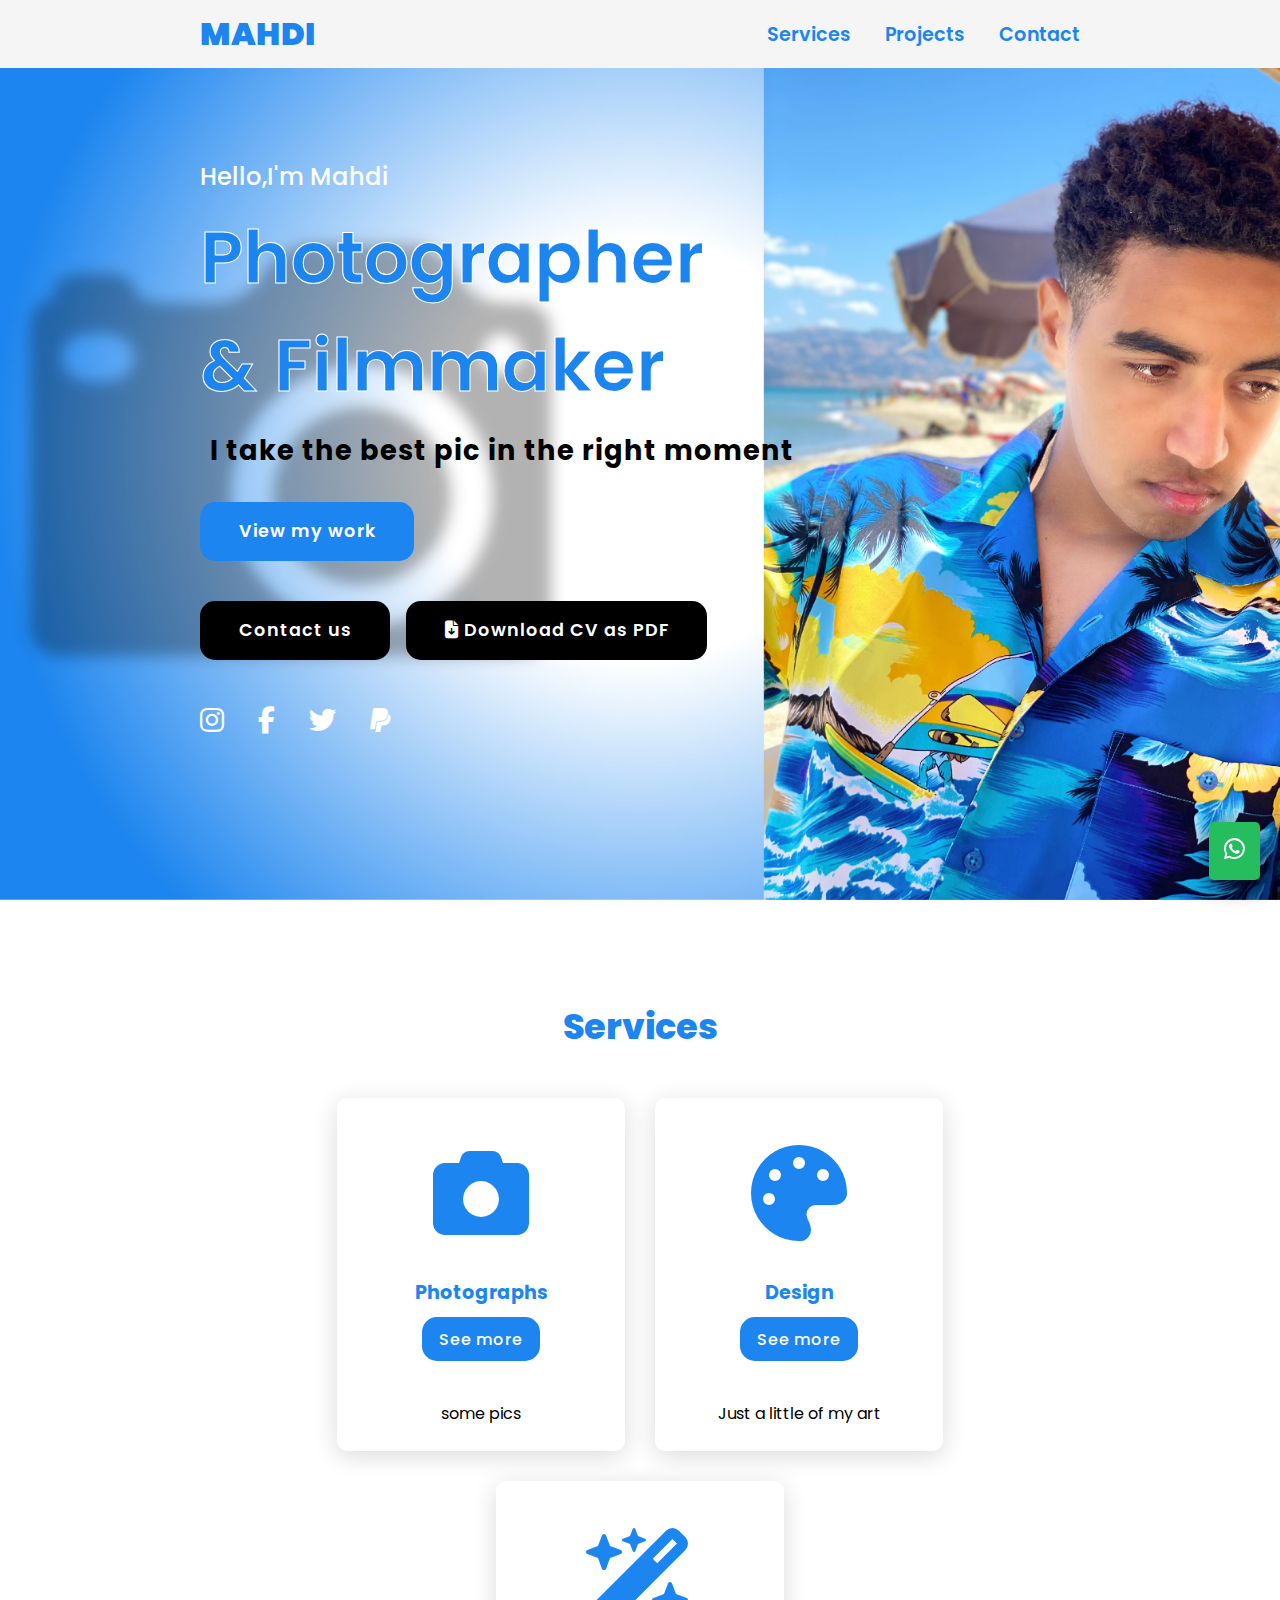
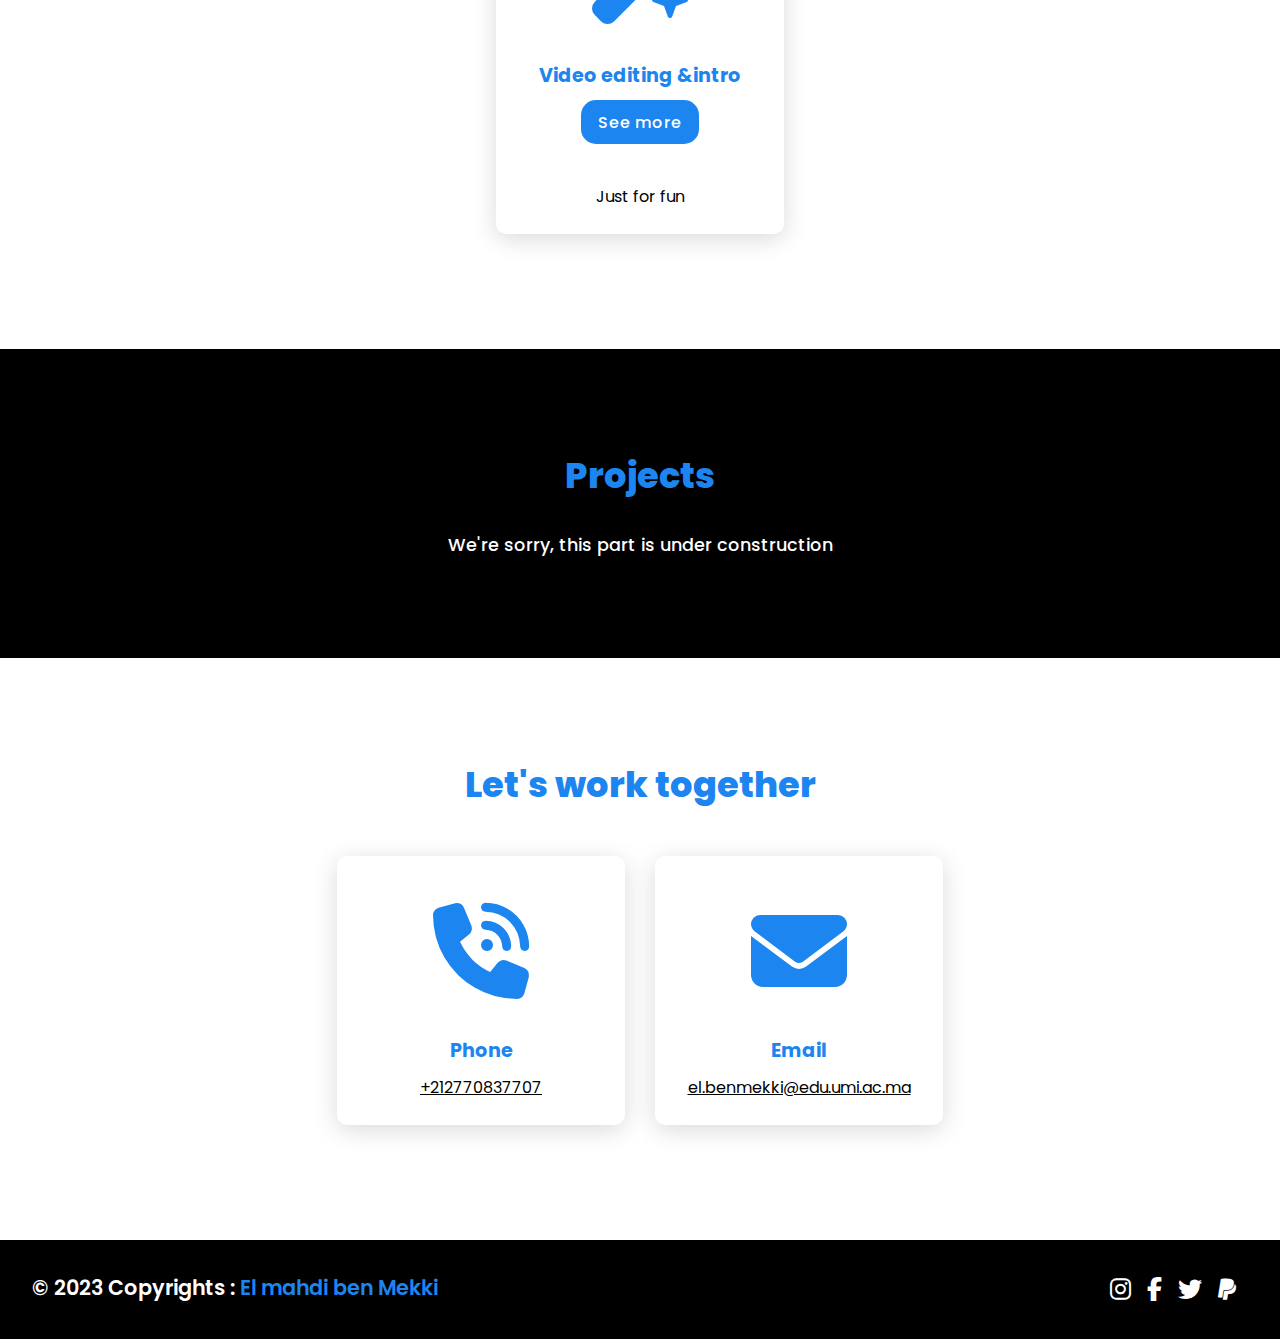
<file: index.html>
<!DOCTYPE html>
<html lang="en">
<head>
    <meta charset="UTF-8">
    <meta http-equiv="X-UA-Compatible" content="IE=edge">
    <meta name="viewport" content="width= , initial-scale=1.0">
    <link rel="stylesheet" href="https://cdnjs.cloudflare.com/ajax/libs/font-awesome/6.3.0/css/all.css">
    <link rel="stylesheet" href="style.css">
    <title>El mahdi Ben Mekki</title>
  
</head>
</head>
<body>

    <header>
        <a href="#" class="logo">MAHDI</a>
        <nav class="navigation"> 
            <a href="#services">Services</a>
            <a href="#projects">Projects</a>
            <a href="#contact">Contact</a>
        </nav>
    </header >
    

    <section class="main">
        <div>
            <h2>Hello,I'm Mahdi <br><span>Photographer <br>
            & Filmmaker</span></h2>
            <h3>I take the best pic in the right moment </h3>
            <a href="#services" class="main-btn">View my work</a> <br>
            <a href="./submit" class="main-btn2">Contact us</a>
            <a href="El mahdi_Ben mekki_CV.pdf" download class="main-btn2">
                <i class="fa-solid fa-file-arrow-down"></i> Download CV as PDF </a>

            <div class="social-icons">
                <a href="https://www.instagram.com/thisisoden/"><i class="fa-brands fa-instagram"></i></a>
                <a href="https://www.facebook.com/profile.php?id=100008016195055"><i class="fa-brands fa-facebook-f"></i></a>
                <a href="https://twitter.com/elmahdibenmekki"><i class="fa-brands fa-twitter"></i></a>
                <a href="https://www.paypal.com/paypalme/elmahdibenmekki"><i class="fa-brands fa-paypal"></i></a>
               
          
       

            </div>

        </div> 
    </section>

    <a href="https://wa.me/212770837707" class="whatsapp-button" target="_blank"> 
        <i id="whatsappicon" class="fa-brands fa-whatsapp"></i>

    </a>

    <section class="cards" id="services">
            <h2 class="title">Services</h2>
            <div class="content">
                <div class="card">
                    <div class="icon">
                        <i class="fa-solid fa-camera"></i>
                    </div>
                    <div class="info">
                        <h3>Photographs</h3>
                        <div class="see">
                            <a href="./photographs"> <span>See more</span> </a>
                        </div>
                        <p>some pics</p>

                    </div>
            </div>
            <div class="card">
                <div class="icon">
                    <i class="fa-solid fa-palette"></i>
                </div>
                <div class="info">
                    <h3>Design</h3>
                    <div class="see">
                        <a href="./design"> <span>See more</span> </a>
                    </div>
                    <p>Just a little of my art</p>

                </div>
        </div>
        <div class="card">
            <div class="icon">
                <i class="fa-solid fa-wand-magic-sparkles"></i>
            </div>
            <div class="info">
                <h3>Video editing &intro</h3>
                <div class="see">
                    <a href="./videos"> <span>See more</span> </a>
                </div>
                <p>Just for fun</p>

            </div>
    </div>
      

            </div>  
    </section>

    <section class="projects" id="projects">
        <h2 class="title">Projects</h2>
        <p class="sorry">We're sorry, this part is under construction</p>
       

    </section>

    <section class="cardscontact" id="contact">
        <h2 class="title">Let's work together</h2 >

        <div class="allcards">

            <div   class="card">
                <div class="icon">
                    <i class="fa-solid fa-phone-volume"></i>
                </div>
                <div class="info">
                    <h3>Phone</h3>
                    <a href="tel:+212770837707"><p>+212770837707</p></a>
              
                    
                </div>
            </div>
            
            <div class="card"> 
                <div class="icon">
                    <i class="fa-solid fa-envelope"></i>
                </div>
                <div class="info">
                    <h3>Email</h3>
                    <a href="mailto:el.benmekki@edu.umi.ac.ma"><p>el.benmekki@edu.umi.ac.ma</p></a>

                    
                </div>
            </div>
        </div>
  
    </section>

<footer class="footer">
    <p class="footer-title">© 2023   Copyrights :<span> El mahdi ben Mekki</span></p>
        <div class="social-icons">
            <a href="https://www.instagram.com/thisisoden/"><i class="fa-brands fa-instagram"></i></a>
            <a href="https://www.facebook.com/profile.php?id=100008016195055"><i class="fa-brands fa-facebook-f"></i></a>
            <a href="https://twitter.com/elmahdibenmekki"><i class="fa-brands fa-twitter"></i></a>
            <a href="https://www.paypal.com/paypalme/elmahdibenmekki"><i class="fa-brands fa-paypal"></i></a>
      

        </div>


</footer>
 

    
</body>
</html>
</file>
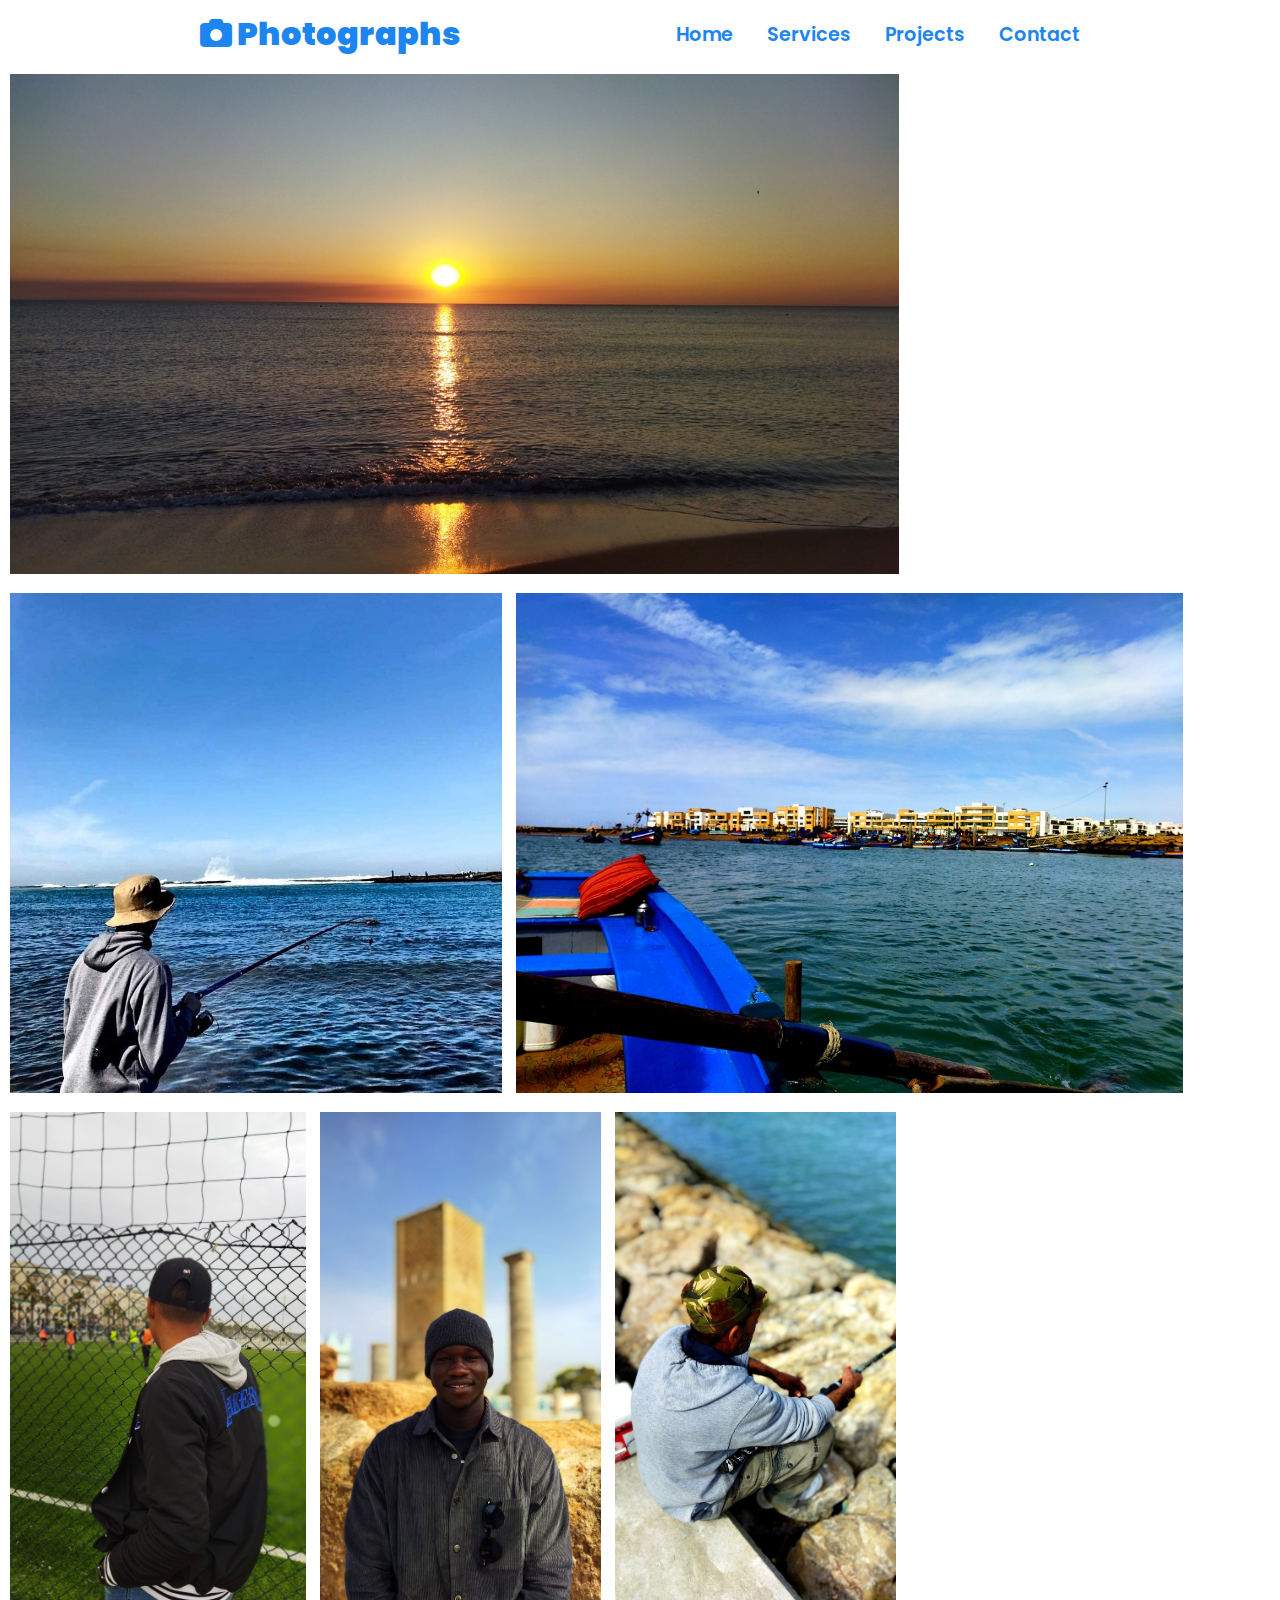
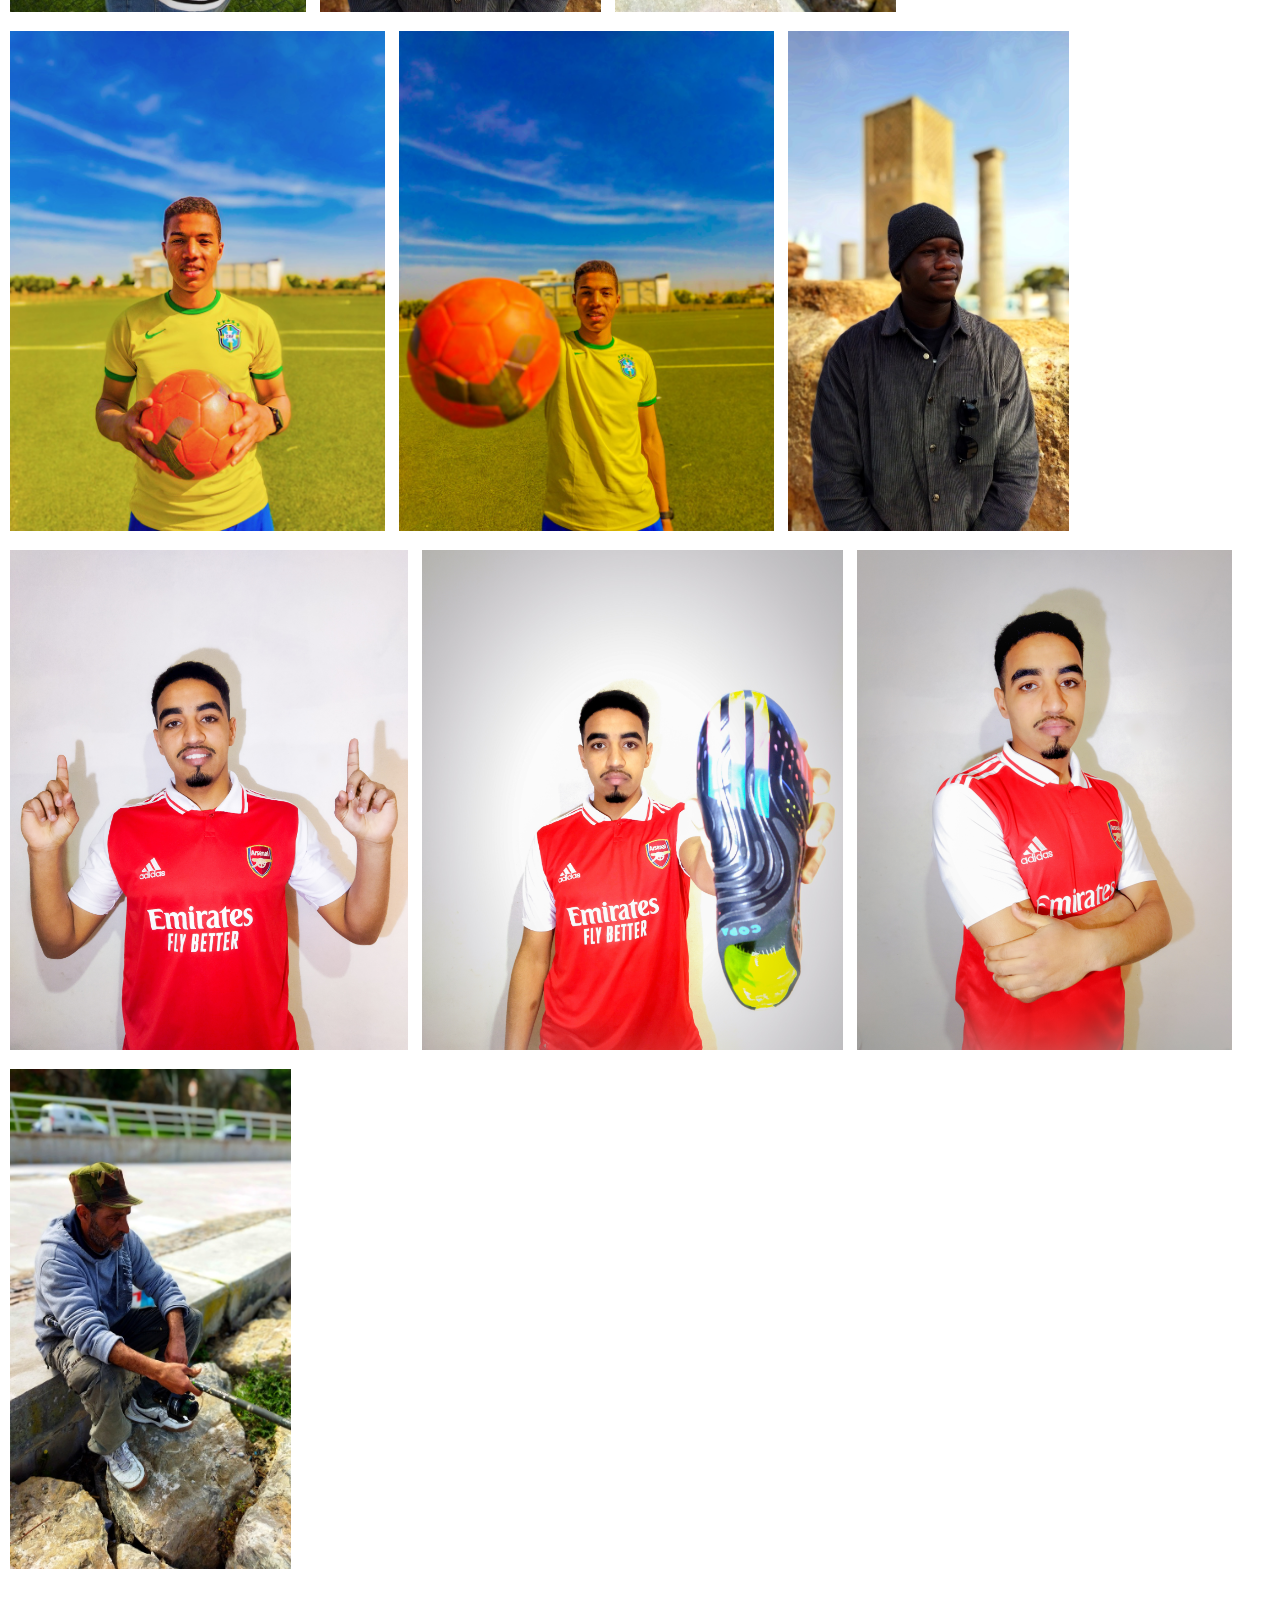
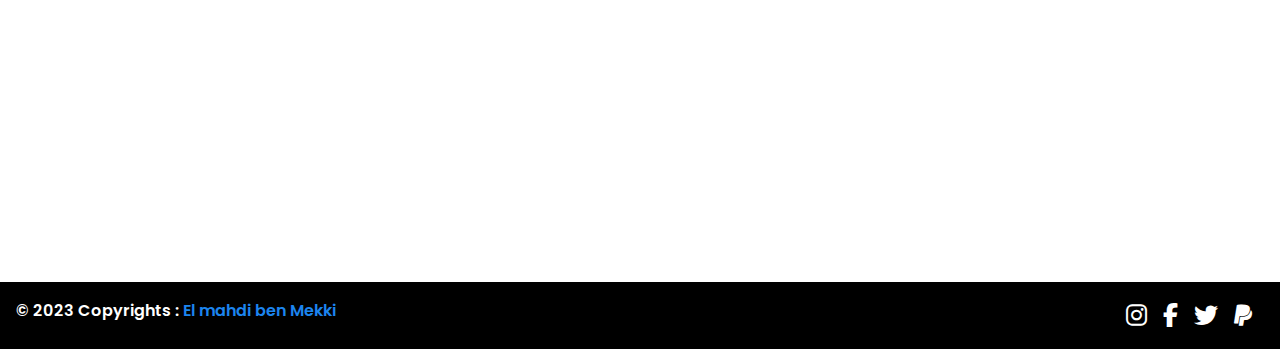
<file: photographs.html>
<!DOCTYPE html>
<html lang="en">
<head>
    <meta charset="UTF-8">
    <meta http-equiv="X-UA-Compatible" content="IE=edge">
    <meta name="viewport" content="width=device-width, initial-scale=1.0">
    <link rel="stylesheet" href="https://cdnjs.cloudflare.com/ajax/libs/font-awesome/6.3.0/css/all.css">
    <link rel="stylesheet" href="style2.css">
    <title>El mahdi Ben Mekki</title>
</head>
<body>


    <header>
        <a href="#" class="logo">    <i class="fa-solid fa-camera"></i> Photographs  </a>
        <nav class="navigation"> 
            <a href="./">Home</a>
            <a href="./#services">Services</a>
            <a href="./#projects">Projects</a>
            <a href="./#contact">Contact</a>
          
        </nav>
    </header >

    <div>
        
   
    <img src="imges/4.jpeg" >
    <img src="imges/3.jpeg" >
    <img src="imges/B40956E7-D992-4C20-BC35-805D8D256915_1_105_c.jpeg" >
    <img src="imges/5.jpeg" >
    <img src="imges/6.jpeg" >
    <img src="imges/7.jpeg" >
    <img src="imges/15924302-8A7F-4ECB-BB62-28DEF60866C5_1_105_c.jpeg">
    <img src="imges/8.jpeg" >
    <img src="imges/9.jpeg" >
    <img src="imges/13.jpeg" >
    <img src="imges/12.jpeg">
    <img src="imges/11.jpeg" >
    <img src="imges/10.jpeg" >
  
    
        
    </div>



    <footer class="footer">
        <p class="footer-title">© 2023   Copyrights :<span> El mahdi ben Mekki</span></p>
            <div class="social-icons">
                <a href="https://www.instagram.com/thisisoden/"><i class="fa-brands fa-instagram"></i></a>
                <a href="https://www.facebook.com/profile.php?id=100008016195055"><i class="fa-brands fa-facebook-f"></i></a>
                <a href="https://twitter.com/elmahdibenmekki"><i class="fa-brands fa-twitter"></i></a>
                <a href="https://www.paypal.com/paypalme/elmahdibenmekki"><i class="fa-brands fa-paypal"></i></a>
          
    
            </div>
    
    
    </footer>
    
</body>
</html>
</file>
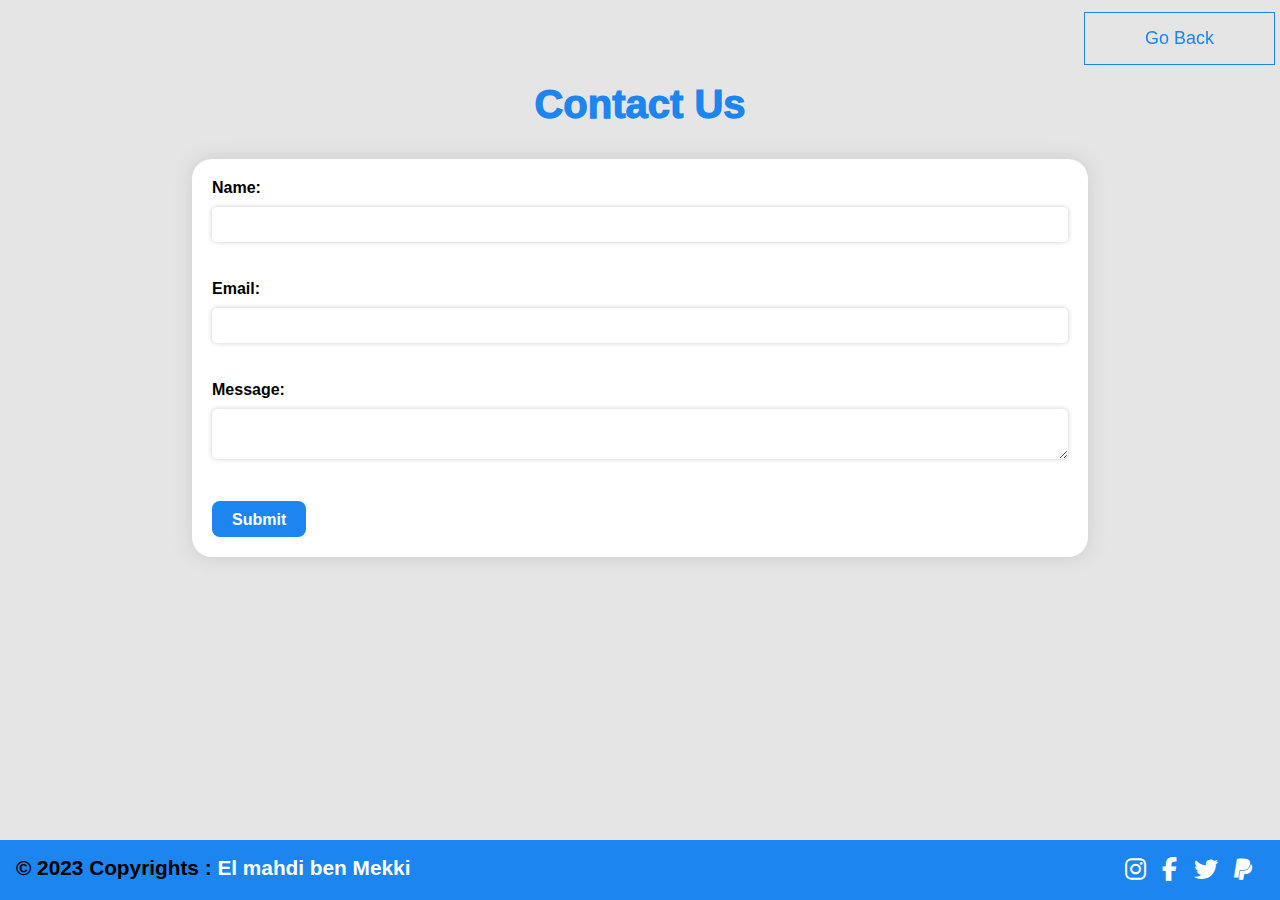
<file: submit.html>
<!DOCTYPE html>
<html>
<head>
  <meta charset="UTF-8">
  <title>El mahdi Ben Mekki</title>
  <link rel="stylesheet" href="styleS.css">
  <link rel="stylesheet" href="https://cdnjs.cloudflare.com/ajax/libs/font-awesome/6.3.0/css/all.css">

</head>
<body>
  <h1>Contact Us</h1>
  <form action="submit.php" method="post">
    <label for="name">Name:</label>
    <input type="text" id="name" name="name" required><br><br>
    <label for="email">Email:</label>
    <input type="email" id="email" name="email" required><br><br>
    <label for="message">Message:</label>
    <textarea id="message" name="message" required></textarea><br><br>
    <input type="submit" value="Submit">
  </form>


  <div class="wrapper">
    <a href="./" class="button">Go Back</a> 


  <footer class="footer">
    <p class="footer-title">© 2023   Copyrights :<span> El mahdi ben Mekki</span></p>
        <div class="social-icons">
            <a href="https://www.instagram.com/thisisoden/"><i class="fa-brands fa-instagram"></i></a>
            <a href="https://www.facebook.com/profile.php?id=100008016195055"><i class="fa-brands fa-facebook-f"></i></a>
            <a href="https://twitter.com/elmahdibenmekki"><i class="fa-brands fa-twitter"></i></a>
            <a href="https://www.paypal.com/paypalme/elmahdibenmekki"><i class="fa-brands fa-paypal"></i></a>
      

        </div>


  </footer>


</body>
</html>
</file>
<file: style.css>
@import url('https://fonts.googleapis.com/css2?family=Poppins:ital,wght@0,100;0,200;0,300;0,400;0,500;0,600;0,700;0,800;0,900;1,100;1,200;1,300;1,400;1,500;1,600;1,700;1,800;1,900&display=swap');


*{ 
    font-family: 'Poppins', sans-serif;
    margin: 0;
    padding: 0;
    box-sizing: border-box;
    scroll-behavior: smooth;
}
header{
    background-color: whitesmoke;
    width: 100%;
    position: fixed;
    z-index: 999;
    display: flex;
    justify-content: space-between;
    align-items: center;
    padding: 10px 200px;

} 
.logo{
    text-decoration: none;
    color:#1c85ef;
    text-transform: uppercase;
    font-weight: 900;
    font-size: 2em;

}
.navigation a{
    color:#1c85ef;;
    text-decoration: none;
    font-size: 1.2em;
    font-weight: 600;
    padding-left: 30px;
}
.navigation a:hover{
    color:black;
     
}
section{
   padding: 100px 200px;
    
}
.main{
    width: 100%;
    min-height: 100vh ;
    display: flex;
    align-items: center;
    background: url(imges/background.jpg); no-repat;
    background-size: cover;
    background-position: center;
    background-attachment: fixed ;

}
.main h2{
    color: white;
    font-size: 1.5em;
    font-weight: 500;

}
.main h2 span{
    display: inline-block;
    margin-top: 10px;
    color:#1c85ef;
    font-size: 3em;
    font-weight: 600;
    -webkit-text-stroke: 1px white;
}
.main h3{
    color: black;
    font-size: 1.7em;
    font-weight: 700;
    letter-spacing: 1px;
    margin: 10px;
    margin-bottom:30px ;
}
.main-btn {
    color: white;
    background-color:#1c85ef;
    text-decoration: none;
    font-size: 1.1em;
    font-weight: 600;
    display: inline-block;
    padding: 0.9375em 2.1875em;
    letter-spacing: 1px;
    border-radius: 15px;
    margin-bottom: 40px;
    transition:  0.8s ease;

}
.main-btn:hover{
    background-color:white ;
    color:#1c85ef ;
    transform: scale(1.1);
}

.main-btn2{
    color: white;
    background-color:black;
    text-decoration: none;
    font-size: 1.1em;
    font-weight: 600;
    display: inline-block;
    padding: 0.9375em 2.1875em;
    letter-spacing: 1px;
    border-radius: 15px;
    margin-bottom: 40px;
    transition:  0.8s ease;
    margin-right: 12px;

}
.main-btn2:hover{
    background-color:white ;
    color: black;
    transform: scale(1.1);
}
.social-icons a{
    color: white;
    font-size: 1.7em;
    padding-right: 30px;
}

.title{
    display: flex;
    justify-content: center;
    color: #1c85ef;
    font-size: 2.2em;
    font-weight: 800;
    margin-bottom: 30px;

}
.content {
    display: flex;
    justify-content: center;
    flex-direction: row;
    flex-wrap: wrap ;
}
.allcards{
    display: flex;
    justify-content: center;
    
}
.card{
    background-color: white;
    width:18em ;
    box-shadow: 0 5px 25px rgba(1, 1, 1,15% );
    border-radius: 10px;
    padding: 25px;
    margin: 15px;
    transition: 0.7s ease;
} 
.card:hover {
    transform: scale(1.1);

}
.icon{
    color:#1c85ef ;
    font-size: 6em;
    text-align: center;
}
.info{
    text-align: center;

}

.info h3{
    color: #1c85ef;
    font-size:1.2em;
    font-weight: 700;
    margin: 10px;
    text-decoration: none;
}
.info a{
    color: black;
}
.sorry{
    color: white;
    display: flex;
    justify-content: center;
    font-size: 1.1em;
    font-weight: 500;

}
.projects{
    background-color: black;
}
.contact .icon{
    font-size: 4.5em;
    
}
.contact .info h3{
    color: black;

}
.contact .info p{
    font-size: 1em;
} 
.footer{
    background-color: black;
    color: white;
    padding: 2em;
    display: flex;
    justify-content: space-between;
}
.footer-title{
    font-size: 1.3em;
    font-weight: 600;

}
.footer-title span{
    color:#1c85ef ;
}

.footer .social-icons a{
    font-size: 1.5em;
    padding:0 12px 0 0; 

}
.see span{
    color: white;
    background-color:#1c85ef;
    text-decoration: none;
    font-size: 1em;
    font-weight: 500;
    display: inline-block;
    padding: 0.6000em 1.1em;
    letter-spacing: 0.8px;
    border-radius: 15px;
    margin-bottom: 40px;
    transition:  0.8s ease;
   
}

.see span:hover{
    background-color:#03488d ;
    transform: scale(1.1);
}
/* WhatsApp button styles */
.whatsapp-button {
    position: fixed;
    bottom: 20px; 
    right: 20px;
    background-color: #25bd5d; /* WhatsApp green color */
    color: #fff;
    padding: 15px 15px;
    text-decoration: none;
    border-radius: 5px;
    font-weight: bold;
    transition: background-color 0.3s;
    box-shadow: 0 5px 25px rgba(1, 1, 1,60% );
}

.whatsapp-button:hover {
    background-color: #128C7E; /* Darker shade of WhatsApp green on hover */
}
.whatsapp-button i {
    font-size: x-large;

}






@media (max-width:1023px){
    header{
        padding: 12px 20px;
    }
    .navigation {
       display: flex;
    }
    .title{
        font-size: 1.8em;
    }
    section{
        padding: 80px 20px;
    }
    .main-content h2{
        font-size: 1em;
    }
    .main-content h3{
        font-size: 1.6em;
    }
    .content{
        flex-direction: column;
        align-items: center;
    }
    .main{
        width: 100%;
        height: 100%;
        background: url(imges/background.jpg); 
        background-size: 100%;
        background-repeat: no-repeat;
        background-position: center ;
        
        
       
      
    }
}

@media (max-width:700px) {
    body{
        font-size: 12px;
    }
    .main-content h2{
        font-size: 0.8em;
    }
    .main-content h3{
        font-size: 1.4em;
    }
    .main{
        width: 100%;
        height: 100%;
        background: url(imges/background.jpg); 
        background-size: 100%;
        background-repeat: no-repeat;
        background-position: center center;
    


    }

    .social-icons a{
        color: black;
        
    }

}


@media (max-width:500px) {
    body{
        font-size: 10px;
    }
    .main{
        width: 100%;
        height:100%;
        align-items: center;
        display: flex;
        background: url(imges/background2.jpg);
        background-size: 100%;
        background-repeat: no-repeat;
        background-position: top ;
        background-attachment: fixed ;
        
    
        
        
       
      
    }
    .main h2{
        
        color: white;
        font-size: 1.8em;
        font-weight: 700;
        -webkit-text-stroke: 0.5px #1c85ef ;
    
    }
    .main h3{
        
        color: white;
        font-size: 1.8em;
        font-weight: 700;
        -webkit-text-stroke: 0.5px #1c85ef;
        
    }
    .main-btn2{
        
        font-size: 1.5em;

        }

     .main-btn {
         
            font-size: 1.5em;
          
           
        }

        .social-icons a{
            color: black;

            font-size: 2.5em;
            padding-right: 20px;
            padding-left: 20px;
            
        }
.navigation a{

    font-size: 1.1em;
    font-weight: 710;
    padding-left: 15px;
    
}
.cardscontact .card{
    font-size: smaller;
    width: 150px;
    padding: 20px;
    margin: 10px;
}


.card{


font-size: larger;
font-weight: 600;

   

    

    }
.cards .content{
    font-size: larger;

}
section{
        padding: 60px 10px;
    }

    .title{
        font-size: 3em;
    }



   .footer{
    padding: 0.5em;
   }
   .footer-title{
    font-size: 1em;
    font-weight: 600;

}
}
</file>
<file: style2.css>
@import url('https://fonts.googleapis.com/css2?family=Poppins:ital,wght@0,100;0,200;0,300;0,400;0,500;0,600;0,700;0,800;0,900;1,100;1,200;1,300;1,400;1,500;1,600;1,700;1,800;1,900&display=swap');


*{ 
    font-family: 'Poppins', sans-serif;
    margin: 0;
    padding: 0;
    box-sizing: border-box;
    scroll-behavior: smooth;
}

header{
    background-color: white;
    width: 100%;
    position: fixed;
    z-index: 999;
    display: flex;
    justify-content: space-between;
    align-items: center;
    padding: 10px 200px;
    position:sticky;
   
} 
.logo{
    text-decoration: none;
    color:#1c85ef;
    /* text-transform: uppercase; */
    font-weight: 900;
    font-size: 2em;

}
.navigation a{
    color:#1c85ef;;
    text-decoration: none;
    font-size: 1.2em;
    font-weight: 600;
    padding-left: 30px;
   
}
.navigation a:hover{
    color:black;
     
}

img {
    height: 500px;
    width:auto;
    margin-top:6px; 
    margin-bottom:6px;
    margin-left: 10px;
    margin-right: auto;
   

}

.footer{
    background-color: black;
    color: white;
    padding: 1em;
    margin-top: 300px;
    display: flex;
    justify-content: space-between;
}
.footer-title{
    font-size: 1em;
    font-weight: 600;

}
.footer-title span{
    color:#1c85ef ;
}

.footer .social-icons a{
    font-size: 1.5em;
    padding:0 12px 0 0; 
    color: white;

}



@media (max-width:500px) {
    body{
        font-size: 10px;
    }
    .main{
        width: 50%;
        height: 50%;
        background: url(imges/background2.jpg); 
        background-size: 300%;
        background-repeat: no-repeat;
        background-position: center center;
        
        
       
      
    }
    .main h2{
        color: white;
        font-size: 1.9em;
        font-weight: 700;
    
    }
    .main-btn2{
        
        font-size: 1.5em;

        }

     .main-btn {
         
            font-size: 1.5em;
          
           
        }

.navigation a{

    font-size: 1.2em;
    font-weight: 700;
    
}
.card{

    width:25em ;


    

    }



   .footer{
    padding: 0.5em;
   }
   .footer-title{
    font-size: 1em;
    font-weight: 600;


}
header{
    padding: 12px 20px;
}
.navigation {
   display: flex;
}
.title{
    font-size: 1.8em;
}
section{
    padding: 80px 20px;
}
.main-content h2{
    font-size: 1em;
}
.main-content h3{
    font-size: 1.6em;
}
.content{
    flex-direction: column;
    align-items: center;
}
.main{
width: 30%;
height: auto;
}
img {
    height: 200px;
    width:auto;
    margin-top:6px; 
    margin-bottom:6px;
    margin-left: 10px;
    margin-right: auto;
   

}


}
</file>
<file: styleS.css>
*{ 
    font-family: 'Poppins', sans-serif;
    margin: 0;
    padding: 0;
    box-sizing: border-box;
    scroll-behavior: smooth;
}


body {
    background-color:rgb(229, 229, 229);
  }
  
  h1 {
    text-align: center;
    color: #1c85ef;
    margin-top: 50px;
    padding: 2.5%;
    font-size: 2.5em;
    font-weight: 1000;
    
  }
  
  form {
    max-width: 70%;
    margin: 0 auto;
    background-color: #fff;
    padding: 20px;
    border-radius: 20px;
    box-shadow: 0px 0px 20px #ccc;
  }
  
  label {
    display: block;
    margin-bottom: 10px;
    font-weight: bold;
    
  }
  
  input[type="text"],
  input[type="email"],
  textarea {
    width: 100%;
    padding: 10px;
    margin-bottom: 20px;
    border-radius: 5px;
    border: none;
    box-shadow: 0px 0px 5px #ccc;
  }
  
  input[type="submit"] {
    background-color: #1c85ef;
    color: #fff;
    padding: 10px 20px;
    border: none;
    border-radius: 8px;
    cursor: pointer;
    font-weight: 750;
    font-size: 1em;
    height: 4vh; 
  }
 
  

.footer{
  background-color:#1c85ef;
  color: black;
  padding: 1em;
  margin-bottom: 0;
  display: flex;
  flex-direction: row;
  justify-content: space-between;
  position: fixed;
  bottom: 0;
  right: 0;
  left: 0;
}
.footer-title{
  font-size: 1.3em;
  font-weight: 600;

}
.footer-title span{
  color:white ;
}

.footer .social-icons a{
  font-size: 1.5em;
  padding:0 12px 0 0; 
  color: white;

}

@media (max-width:1023px) {
  .footer{
    flex-direction: column;
    align-items: center;
    
  }
  .footer-title{
    font-size: 2em;  
  
  }
  .footer .social-icons {
    font-size: 2em;
  }
  form {
    max-width: 90%;
    margin: 0 auto;
   
  } 
  label{
    font-size: x-large;
  }
  input{
    font-size: x-large;
    height: max-content;
    height: 4vh;
  }
  textarea{
    font-size: x-large;
    height: max-content;
    height: 4vh; 
  }
  
}






wrapper {
        margin: 80px auto;
        text-align: center;
        width: 100%;
        position: relative;
      }
      .button {
        padding: 15px 60px;
        margin: 12px 5px;
        color: #1c85ef;
        text-align: center;
        position: relative;
        text-decoration: none;
        display: inline-block;
        border: 1px solid;
        font-size: large;
      }
      .button::before {
        content: "";
        position: absolute;
        top: 0;
        left: 0;
        display: block;
        width: 100%;
        height: 100%;
        z-index: -1;
        -webkit-transform: scaleY(0.1);
        transform: scaleY(0.1);
        transition: all 0.4s;
      }
      .button:hover {
        color: black;
      }
      .button:hover::before {
        opacity: 1;
        background-color: #1c85ef;
        -webkit-transform: scaleY(1);
        transform: scaleY(1);
        transition: -webkit-transform 0.6s cubic-bezier(0.08, 0.35, 0.13, 1.02), opacity 0.4s;
        transition: transform 0.6s cubic-bezier(0.08, 0.35, 0.13, 1.02), opacity;
      }
      .button {
        position: fixed;
        top: 0;
        right: 0;
      }
</file>
